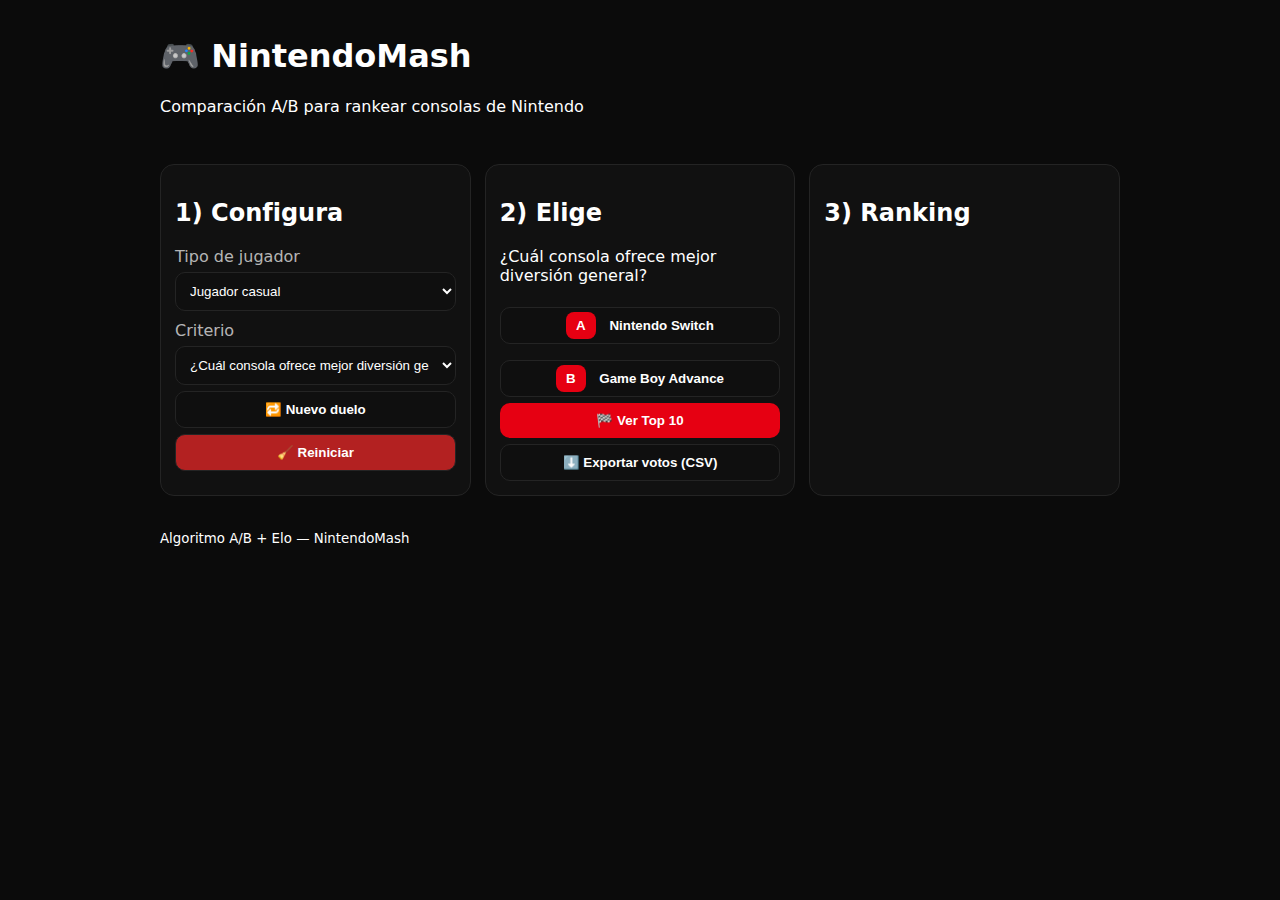
<file: index.html>
<!doctype html>
<html lang="es">
<head>
  <meta charset="utf-8" />
  <meta name="viewport" content="width=device-width,initial-scale=1" />
  <title>NintendoMash — Ranking de Consolas</title>
  <link rel="stylesheet" href="style.css" />
</head>

<body>
  <header class="wrap">
    <h1>🎮 NintendoMash</h1>
    <p class="sub">Comparación A/B para rankear consolas de Nintendo</p>
  </header>

  <main class="wrap grid">

    <section class="card">
      <h2>1) Configura</h2>

      <label>Tipo de jugador</label>
      <select id="segmentSelect"></select>

      <label>Criterio</label>
      <select id="contextSelect"></select>

      <div class="row">
        <button id="btnNewPair" class="ghost">🔁 Nuevo duelo</button>
        <button id="btnReset" class="danger">🧹 Reiniciar</button>
      </div>
    </section>

    <section class="card">
      <h2>2) Elige</h2>
      <p id="question" class="question">—</p>

      <div class="duel">
        <button id="btnA" class="pick">
          <span class="tag">A</span>
          <span id="labelA" class="title">—</span>
        </button>

        <button id="btnB" class="pick">
          <span class="tag">B</span>
          <span id="labelB" class="title">—</span>
        </button>
      </div>

      <div class="row">
        <button id="btnShowTop" class="primary">🏁 Ver Top 10</button>
        <button id="btnExport" class="ghost">⬇️ Exportar votos (CSV)</button>
      </div>
    </section>

    <section class="card">
      <h2>3) Ranking</h2>
      <div id="topBox" class="topbox"></div>
    </section>

  </main>

  <footer class="wrap foot">
    <small>Algoritmo A/B + Elo — NintendoMash</small>
  </footer>

  <script src="app.js"></script>
</body>
</html>
</file>
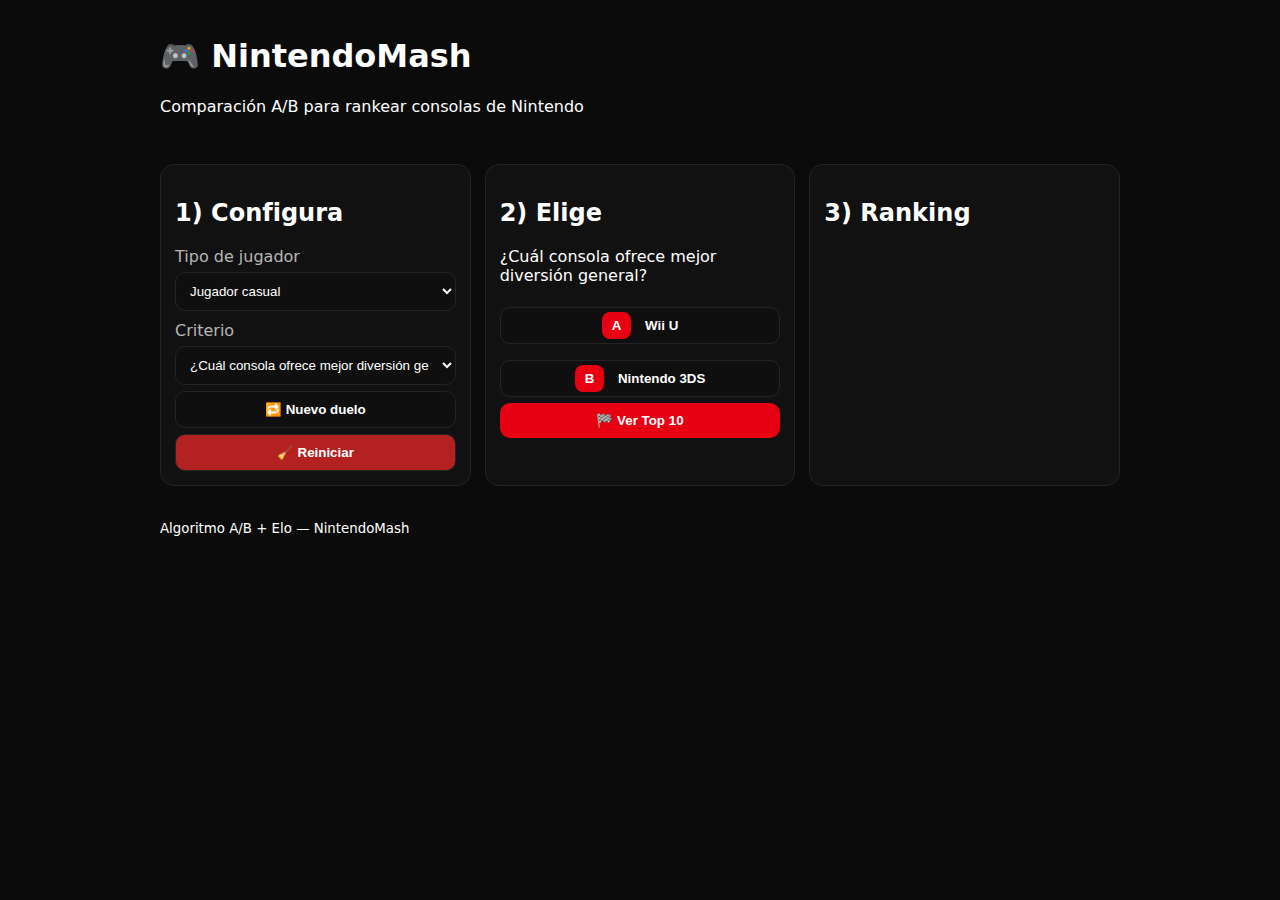
<file: Algoritmo_Juan_Sierra/index.html>
<!doctype html>
<html lang="es">
<head>
  <meta charset="utf-8" />
  <meta name="viewport" content="width=device-width,initial-scale=1" />
  <title>NintendoMash — Ranking de Consolas</title>
  <link rel="stylesheet" href="style.css" />
</head>

<body>
  <header class="wrap">
    <h1>🎮 NintendoMash</h1>
    <p class="sub">Comparación A/B para rankear consolas de Nintendo</p>
  </header>

  <main class="wrap grid">

    <section class="card">
      <h2>1) Configura</h2>

      <label>Tipo de jugador</label>
      <select id="segmentSelect"></select>

      <label>Criterio</label>
      <select id="contextSelect"></select>

      <div class="row">
        <button id="btnNewPair" class="ghost">🔁 Nuevo duelo</button>
        <button id="btnReset" class="danger">🧹 Reiniciar</button>
      </div>
    </section>

    <section class="card">
      <h2>2) Elige</h2>
      <p id="question" class="question">—</p>

      <div class="duel">
        <button id="btnA" class="pick">
          <span class="tag">A</span>
          <span id="labelA" class="title">—</span>
        </button>

        <button id="btnB" class="pick">
          <span class="tag">B</span>
          <span id="labelB" class="title">—</span>
        </button>
      </div>

      <div class="row">
        <button id="btnShowTop" class="primary">🏁 Ver Top 10</button>
      </div>
    </section>

    <section class="card">
      <h2>3) Ranking</h2>
      <div id="topBox" class="topbox"></div>
    </section>

  </main>

  <footer class="wrap foot">
    <small>Algoritmo A/B + Elo — NintendoMash</small>
  </footer>

  <script src="app.js"></script>
</body>
</html>
</file>
<file: style.css>
:root {
  --bg: #0b0b0b;
  --panel: #111;
  --panel2: #0f0f0f;
  --border: #242424;
  --text: #fff;
  --muted: rgba(255,255,255,.7);
  --red: #e60012;
  font-family: system-ui;
}

body {
  margin: 0;
  background: var(--bg);
  color: var(--text);
}

.wrap {
  max-width: 960px;
  margin: auto;
  padding: 16px;
}

.grid {
  display: grid;
  gap: 14px;
}

@media (min-width: 900px){
  .grid { grid-template-columns: 1fr 1fr 1fr; }
}

.card {
  background: var(--panel);
  border: 1px solid var(--border);
  border-radius: 14px;
  padding: 14px;
}

label {
  color: var(--muted);
  display: block;
  margin-top: 10px;
}

select, button {
  width: 100%;
  margin-top: 6px;
  padding: 10px;
  border-radius: 10px;
  border: 1px solid var(--border);
  background: var(--panel2);
  color: var(--text);
}

button {
  cursor: pointer;
  font-weight: 700;
}

.primary {
  background: var(--red);
  border: none;
}

.danger {
  background: #b32121;
}

.duel {
  display: grid;
  gap: 10px;
}

.pick:hover {
  border-color: var(--red);
}

.tag {
  background: var(--red);
  padding: 6px 10px;
  border-radius: 8px;
  margin-right: 10px;
}

.topbox {
  min-height: 140px;
}

.toprow {
  display: flex;
  justify-content: space-between;
  padding: 6px;
  border-bottom: 1px solid var(--border);
}
</file>
<file: Algoritmo_Juan_Sierra/style.css>
:root {
  --bg: #0b0b0b;
  --panel: #111;
  --panel2: #0f0f0f;
  --border: #242424;
  --text: #fff;
  --muted: rgba(255,255,255,.7);
  --red: #e60012;
  font-family: system-ui;
}

body {
  margin: 0;
  background: var(--bg);
  color: var(--text);
}

.wrap {
  max-width: 960px;
  margin: auto;
  padding: 16px;
}

.grid {
  display: grid;
  gap: 14px;
}

@media (min-width: 900px){
  .grid { grid-template-columns: 1fr 1fr 1fr; }
}

.card {
  background: var(--panel);
  border: 1px solid var(--border);
  border-radius: 14px;
  padding: 14px;
}

label {
  color: var(--muted);
  display: block;
  margin-top: 10px;
}

select, button {
  width: 100%;
  margin-top: 6px;
  padding: 10px;
  border-radius: 10px;
  border: 1px solid var(--border);
  background: var(--panel2);
  color: var(--text);
}

button {
  cursor: pointer;
  font-weight: 700;
}

.primary {
  background: var(--red);
  border: none;
}

.danger {
  background: #b32121;
}

.duel {
  display: grid;
  gap: 10px;
}

.pick:hover {
  border-color: var(--red);
}

.tag {
  background: var(--red);
  padding: 6px 10px;
  border-radius: 8px;
  margin-right: 10px;
}

.topbox {
  min-height: 140px;
}

.toprow {
  display: flex;
  justify-content: space-between;
  padding: 6px;
  border-bottom: 1px solid var(--border);
}
</file>
